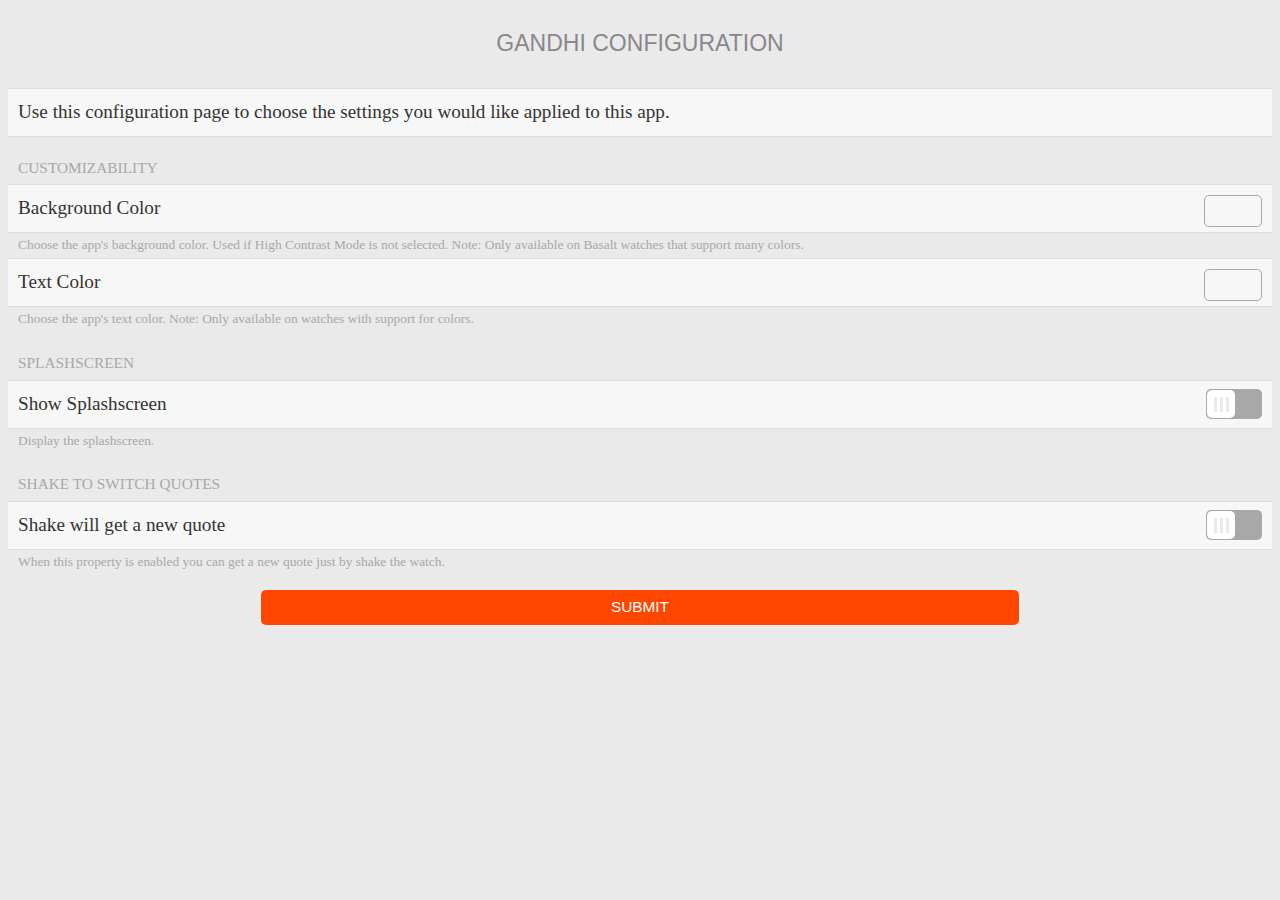
<file: Pebble/Gandhi/index.html>
<!DOCTYPE html>
<html>
  <head>
  <title>Gandhi Configuration</title>
  <link rel='stylesheet' type='text/css' href='css/gandhi.min.css'>
  <script src='js/gandhi.min.js'></script>
  <style>
  .title {
    padding: 15px 10px;
    text-transform: uppercase;
    font-family: 'PT Sans', sans-serif;
    font-size: 1.2em;
    font-weight: 500;
    color: #888888;
    text-align: center;
  }
  </style>
  </head>

  <body>
    <h1 class='title'>Gandhi Configuration</h1>

    <div class='item-container'>
      <div class='item-container-content'>
        <div class='item'>
          Use this configuration page to choose the settings you would like applied to this app.
        </div>
      </div>
    </div>

    <div class='item-container'>
      <div class='item-container-header'>Customizability</div>
      <div class='item-container-content'>
        <label class='item'>
          Background Color
          <input id='background_color_picker' type='text' class='item-color item-color-sunny' value='#ffffff'>
        </label>
      </div>
      <div class='item-container-footer'>
        Choose the app's background color. Used if High Contrast Mode is not selected. Note: Only available on Basalt watches that support many colors.
      </div>
      
      <div class='item-container-content'>
        <label class='item'>
          Text Color
          <input id='text_color_picker' type='text' class='item-color item-color-sunny' value='#000000'>
        </label>
      </div>
      <div class='item-container-footer'>
        Choose the app's text color. Note: Only available on watches with support for colors.
      </div>
    </div>
    <!--
    <div class='item-container'>
      <div class='item-container-header'>Accessibility</div>
      <div class='item-container-content'>
        <label class='item'>
          High Contrast Mode
          <input id='high_contrast_checkbox' type='checkbox' class='item-toggle'>
        </label>
      </div>
      <div class='item-container-footer'>
        This switches the app colors to a higher contrast set that promotes readability in low light.
      </div>
    </div>
    -->

    <div class='item-container'>
      <div class='item-container-header'>Splashscreen</div>
      <div class='item-container-content'>
        <label class='item'>
          Show Splashscreen
          <input id='splashscreen_checkbox' type='checkbox' class='item-toggle'>
        </label>
      </div>
      <div class='item-container-footer'>
        Display the splashscreen.
      </div>
    </div>
    
    <div class='item-container'>
      <div class='item-container-header'>Shake to switch quotes</div>
      <div class='item-container-content'>
        <label class='item'>
          Shake will get a new quote
          <input id='shake_checkbox' type='checkbox' class='item-toggle'>
        </label>
      </div>
      <div class='item-container-footer'>
        When this property is enabled you can get a new quote just by shake the watch.
      </div>
    </div>
    
    <div class='item-container'>
      <div class='button-container'>
        <input id='submit_button' type='button' class='item-button' value='SUBMIT'>
      </div>
    </div>
  </body>
  <script>
  function getConfigData() {
    var backgroundColorPicker = document.getElementById('background_color_picker');
    var textColorPicker = document.getElementById('text_color_picker');
    //var highContrastCheckbox = document.getElementById('high_contrast_checkbox');
    var splashscreenCheckbox = document.getElementById('splashscreen_checkbox');
    var shakeCheckbox = document.getElementById('shake_checkbox');
    var options = {
      'background_color': backgroundColorPicker.value,
      'text_color': textColorPicker.value,
      //'high_contrast': highContrastCheckbox.checked,
      'splashscreen': splashscreenCheckbox.checked,
      'shake': shakeCheckbox.checked
    };

    // Save for next launch
    localStorage['background_color'] = options['background_color'];
    localStorage['text_color'] = options['text_color'];
    //localStorage['high_contrast'] = options['high_contrast'];
    localStorage['splashscreen'] = options['splashscreen'];
    localStorage['shake'] = options['shake'];
    
    console.log('Got options: ' + JSON.stringify(options));
    return options;
  }

  function getQueryParam(variable, defaultValue) {
    var query = location.search.substring(1);
    var vars = query.split('&');
    for (var i = 0; i < vars.length; i++) {
      var pair = vars[i].split('=');
      if (pair[0] === variable) {
        return decodeURIComponent(pair[1]);
      }
    }
    return defaultValue || false;
  }
 
  var submitButton = document.getElementById('submit_button');
  submitButton.addEventListener('click', function() {
    console.log('Submit');

    // Set the return URL depending on the runtime environment
    var return_to = getQueryParam('return_to', 'pebblejs://close#');
    document.location = return_to + encodeURIComponent(JSON.stringify(getConfigData()));
  });

  (function() {
    var backgroundColorPicker = document.getElementById('background_color_picker');
    var textColorPicker = document.getElementById('text_color_picker');
    //var highContrastCheckbox = document.getElementById('high_contrast_checkbox');
    var splashscreenCheckbox = document.getElementById('splashscreen_checkbox');
    var shakeCheckbox = document.getElementById('shake_checkbox');
    
    // Load any previously saved configuration, if available
    //if(localStorage['high_contrast']) {
    //  highContrastCheckbox.checked = JSON.parse(localStorage['high_contrast']);
      backgroundColorPicker.value = localStorage['background_color'];
      textColorPicker.value = localStorage['text_color'];
    //}
    
    if(localStorage['splashscreen']) {
      splashscreenCheckbox.checked = JSON.parse(localStorage['splashscreen']);
    }

    if(localStorage['shake']) {
      shakeCheckbox.checked = JSON.parse(localStorage['shake']);
    }
    
  })();
  </script>
</html>
</file>
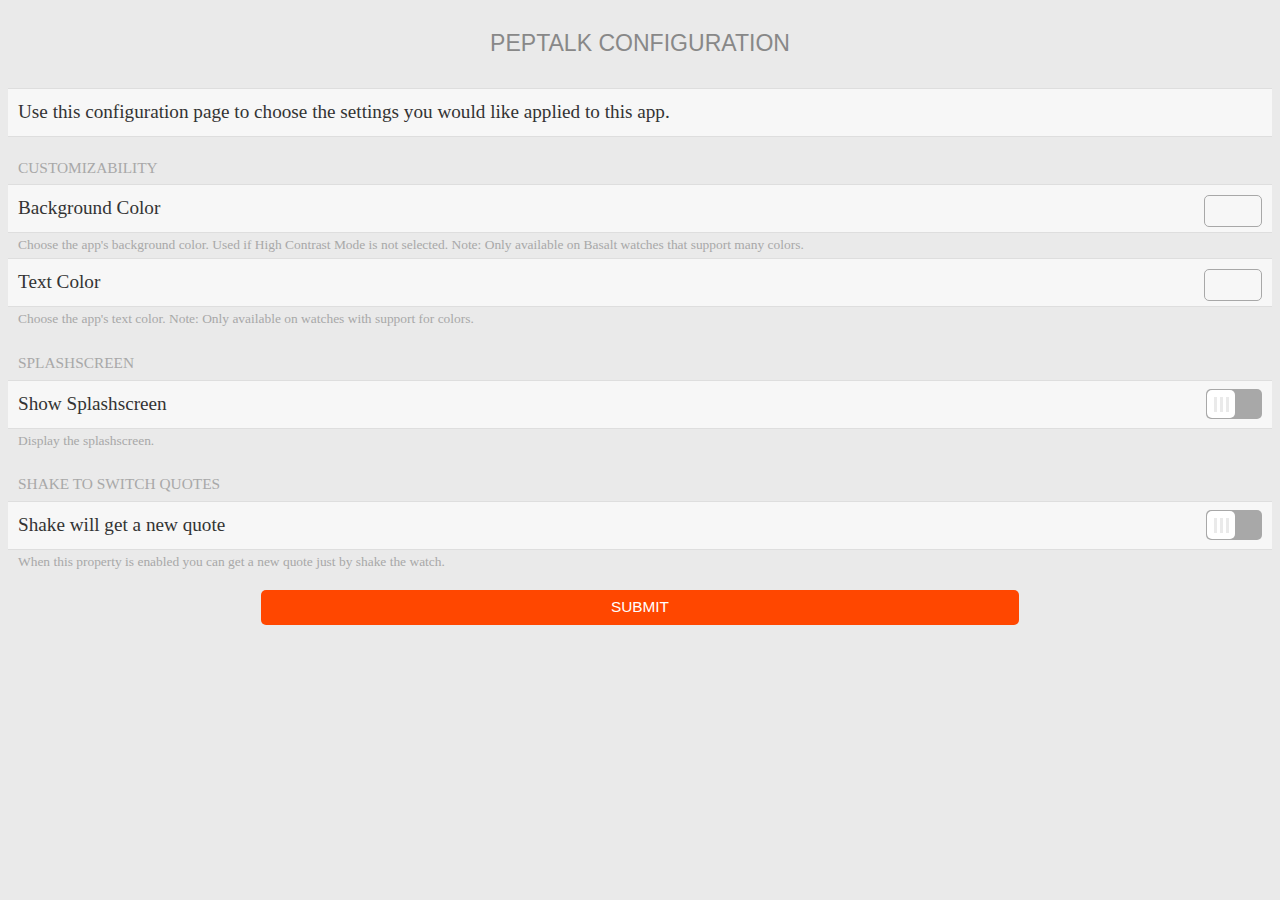
<file: Pebble/Peptalk/index.html>
<!DOCTYPE html>
<html>
  <head>
  <title>Peptalk Configuration</title>
  <link rel='stylesheet' type='text/css' href='css/peptalk.min.css'>
  <script src='js/peptalk.min.js'></script>
  <style>
  .title {
    padding: 15px 10px;
    text-transform: uppercase;
    font-family: 'PT Sans', sans-serif;
    font-size: 1.2em;
    font-weight: 500;
    color: #888888;
    text-align: center;
  }
  </style>
  </head>

  <body>
    <h1 class='title'>Peptalk Configuration</h1>

    <div class='item-container'>
      <div class='item-container-content'>
        <div class='item'>
          Use this configuration page to choose the settings you would like applied to this app.
        </div>
      </div>
    </div>

    <div class='item-container'>
      <div class='item-container-header'>Customizability</div>
      <div class='item-container-content'>
        <label class='item'>
          Background Color
          <input id='background_color_picker' type='text' class='item-color item-color-sunny' value='#ffffff'>
        </label>
      </div>
      <div class='item-container-footer'>
        Choose the app's background color. Used if High Contrast Mode is not selected. Note: Only available on Basalt watches that support many colors.
      </div>
      
      <div class='item-container-content'>
        <label class='item'>
          Text Color
          <input id='text_color_picker' type='text' class='item-color item-color-sunny' value='#000000'>
        </label>
      </div>
      <div class='item-container-footer'>
        Choose the app's text color. Note: Only available on watches with support for colors.
      </div>
    </div>
    <!--
    <div class='item-container'>
      <div class='item-container-header'>Accessibility</div>
      <div class='item-container-content'>
        <label class='item'>
          High Contrast Mode
          <input id='high_contrast_checkbox' type='checkbox' class='item-toggle'>
        </label>
      </div>
      <div class='item-container-footer'>
        This switches the app colors to a higher contrast set that promotes readability in low light.
      </div>
    </div>
    -->

    <div class='item-container'>
      <div class='item-container-header'>Splashscreen</div>
      <div class='item-container-content'>
        <label class='item'>
          Show Splashscreen
          <input id='splashscreen_checkbox' type='checkbox' class='item-toggle'>
        </label>
      </div>
      <div class='item-container-footer'>
        Display the splashscreen.
      </div>
    </div>
    
    <div class='item-container'>
      <div class='item-container-header'>Shake to switch quotes</div>
      <div class='item-container-content'>
        <label class='item'>
          Shake will get a new quote
          <input id='shake_checkbox' type='checkbox' class='item-toggle'>
        </label>
      </div>
      <div class='item-container-footer'>
        When this property is enabled you can get a new quote just by shake the watch.
      </div>
    </div>
    
    <div class='item-container'>
      <div class='button-container'>
        <input id='submit_button' type='button' class='item-button' value='SUBMIT'>
      </div>
    </div>
  </body>
  <script>
  function getConfigData() {
    var backgroundColorPicker = document.getElementById('background_color_picker');
    var textColorPicker = document.getElementById('text_color_picker');
    //var highContrastCheckbox = document.getElementById('high_contrast_checkbox');
    var splashscreenCheckbox = document.getElementById('splashscreen_checkbox');
    var shakeCheckbox = document.getElementById('shake_checkbox');
    var options = {
      'background_color': backgroundColorPicker.value,
      'text_color': textColorPicker.value,
      //'high_contrast': highContrastCheckbox.checked,
      'splashscreen': splashscreenCheckbox.checked,
      'shake': shakeCheckbox.checked
    };

    // Save for next launch
    localStorage['background_color'] = options['background_color'];
    localStorage['text_color'] = options['text_color'];
    //localStorage['high_contrast'] = options['high_contrast'];
    localStorage['splashscreen'] = options['splashscreen'];
    localStorage['shake'] = options['shake'];
    
    console.log('Got options: ' + JSON.stringify(options));
    return options;
  }

  function getQueryParam(variable, defaultValue) {
    var query = location.search.substring(1);
    var vars = query.split('&');
    for (var i = 0; i < vars.length; i++) {
      var pair = vars[i].split('=');
      if (pair[0] === variable) {
        return decodeURIComponent(pair[1]);
      }
    }
    return defaultValue || false;
  }
 
  var submitButton = document.getElementById('submit_button');
  submitButton.addEventListener('click', function() {
    console.log('Submit');

    // Set the return URL depending on the runtime environment
    var return_to = getQueryParam('return_to', 'pebblejs://close#');
    document.location = return_to + encodeURIComponent(JSON.stringify(getConfigData()));
  });

  (function() {
    var backgroundColorPicker = document.getElementById('background_color_picker');
    var textColorPicker = document.getElementById('text_color_picker');
    //var highContrastCheckbox = document.getElementById('high_contrast_checkbox');
    var splashscreenCheckbox = document.getElementById('splashscreen_checkbox');
    var shakeCheckbox = document.getElementById('shake_checkbox');
    
    // Load any previously saved configuration, if available
    //if(localStorage['high_contrast']) {
    //  highContrastCheckbox.checked = JSON.parse(localStorage['high_contrast']);
      backgroundColorPicker.value = localStorage['background_color'];
      textColorPicker.value = localStorage['text_color'];
    //}
    
    if(localStorage['splashscreen']) {
      splashscreenCheckbox.checked = JSON.parse(localStorage['splashscreen']);
    }

    if(localStorage['shake']) {
      shakeCheckbox.checked = JSON.parse(localStorage['shake']);
    }
    
  })();
  </script>
</html>
</file>
<file: Pebble/Gandhi/css/gandhi.min.css>
<!DOCTYPE html>
<html lang="en" class=" is-copy-enabled is-u2f-enabled">
  <head prefix="og: http://ogp.me/ns# fb: http://ogp.me/ns/fb# object: http://ogp.me/ns/object# article: http://ogp.me/ns/article# profile: http://ogp.me/ns/profile#">
    <meta charset='utf-8'>
    <meta http-equiv="X-UA-Compatible" content="IE=edge">
    <meta http-equiv="Content-Language" content="en">
    <meta name="viewport" content="width=1020">
    
    
    <title>slate-config-example/slate.min.css at master · pebble-examples/slate-config-example · GitHub</title>
    <link rel="search" type="application/opensearchdescription+xml" href="/opensearch.xml" title="GitHub">
    <link rel="fluid-icon" href="https://github.com/fluidicon.png" title="GitHub">
    <link rel="apple-touch-icon" sizes="57x57" href="/apple-touch-icon-114.png">
    <link rel="apple-touch-icon" sizes="114x114" href="/apple-touch-icon-114.png">
    <link rel="apple-touch-icon" sizes="72x72" href="/apple-touch-icon-144.png">
    <link rel="apple-touch-icon" sizes="144x144" href="/apple-touch-icon-144.png">
    <meta property="fb:app_id" content="1401488693436528">

      <meta content="@github" name="twitter:site" /><meta content="summary" name="twitter:card" /><meta content="pebble-examples/slate-config-example" name="twitter:title" /><meta content="slate-config-example - Example app demonstrating the use of the Slate CSS library." name="twitter:description" /><meta content="https://avatars2.githubusercontent.com/u/8129119?v=3&amp;s=400" name="twitter:image:src" />
      <meta content="GitHub" property="og:site_name" /><meta content="object" property="og:type" /><meta content="https://avatars2.githubusercontent.com/u/8129119?v=3&amp;s=400" property="og:image" /><meta content="pebble-examples/slate-config-example" property="og:title" /><meta content="https://github.com/pebble-examples/slate-config-example" property="og:url" /><meta content="slate-config-example - Example app demonstrating the use of the Slate CSS library." property="og:description" />
      <meta name="browser-stats-url" content="https://api.github.com/_private/browser/stats">
    <meta name="browser-errors-url" content="https://api.github.com/_private/browser/errors">
    <link rel="assets" href="https://assets-cdn.github.com/">
    
    <meta name="pjax-timeout" content="1000">
    

    <meta name="msapplication-TileImage" content="/windows-tile.png">
    <meta name="msapplication-TileColor" content="#ffffff">
    <meta name="selected-link" value="repo_source" data-pjax-transient>

    <meta name="google-site-verification" content="KT5gs8h0wvaagLKAVWq8bbeNwnZZK1r1XQysX3xurLU">
    <meta name="google-analytics" content="UA-3769691-2">

<meta content="collector.githubapp.com" name="octolytics-host" /><meta content="github" name="octolytics-app-id" /><meta content="55E43E1C:448A:2F1FA394:56819BE0" name="octolytics-dimension-request_id" />
<meta content="/&lt;user-name&gt;/&lt;repo-name&gt;/blob/show" data-pjax-transient="true" name="analytics-location" />
<meta content="Rails, view, blob#show" data-pjax-transient="true" name="analytics-event" />


  <meta class="js-ga-set" name="dimension1" content="Logged Out">



        <meta name="hostname" content="github.com">
    <meta name="user-login" content="">

        <meta name="expected-hostname" content="github.com">

      <link rel="mask-icon" href="https://assets-cdn.github.com/pinned-octocat.svg" color="#4078c0">
      <link rel="icon" type="image/x-icon" href="https://assets-cdn.github.com/favicon.ico">

    <meta content="5acf07bf6fee7a9610b7819eac6b1f8ace663068" name="form-nonce" />

    <link crossorigin="anonymous" href="https://assets-cdn.github.com/assets/github-16bf5399d85a6f926eb6af8f983ed5cf907e97b4da4a650dc11920d425826218.css" integrity="sha256-Fr9Tmdhab5Jutq+PmD7Vz5B+l7TaSmUNwRkg1CWCYhg=" media="all" rel="stylesheet" />
    <link crossorigin="anonymous" href="https://assets-cdn.github.com/assets/github2-451ab63ad67fa9af580e5d9a3b2b7de911ce2e4b2437638f26fe8cb3879e67d8.css" integrity="sha256-RRq2OtZ/qa9YDl2aOyt96RHOLkskN2OPJv6Ms4eeZ9g=" media="all" rel="stylesheet" />
    
    


    <meta http-equiv="x-pjax-version" content="be269b1951a3572820c1f935e13a2f75">

      
  <meta name="description" content="slate-config-example - Example app demonstrating the use of the Slate CSS library.">
  <meta name="go-import" content="github.com/pebble-examples/slate-config-example git https://github.com/pebble-examples/slate-config-example.git">

  <meta content="8129119" name="octolytics-dimension-user_id" /><meta content="pebble-examples" name="octolytics-dimension-user_login" /><meta content="38908431" name="octolytics-dimension-repository_id" /><meta content="pebble-examples/slate-config-example" name="octolytics-dimension-repository_nwo" /><meta content="true" name="octolytics-dimension-repository_public" /><meta content="false" name="octolytics-dimension-repository_is_fork" /><meta content="38908431" name="octolytics-dimension-repository_network_root_id" /><meta content="pebble-examples/slate-config-example" name="octolytics-dimension-repository_network_root_nwo" />
  <link href="https://github.com/pebble-examples/slate-config-example/commits/master.atom" rel="alternate" title="Recent Commits to slate-config-example:master" type="application/atom+xml">

  </head>


  <body class="logged_out   env-production windows vis-public page-blob">
    <a href="#start-of-content" tabindex="1" class="accessibility-aid js-skip-to-content">Skip to content</a>

    
    
    



      
      <div class="header header-logged-out" role="banner">
  <div class="container clearfix">

    <a class="header-logo-wordmark" href="https://github.com/" data-ga-click="(Logged out) Header, go to homepage, icon:logo-wordmark">
      <span class="mega-octicon octicon-logo-github"></span>
    </a>

    <div class="header-actions" role="navigation">
        <a class="btn btn-primary" href="/join" data-ga-click="(Logged out) Header, clicked Sign up, text:sign-up">Sign up</a>
      <a class="btn" href="/login?return_to=%2Fpebble-examples%2Fslate-config-example%2Fblob%2Fmaster%2Fconfig%2Fcss%2Fslate.min.css" data-ga-click="(Logged out) Header, clicked Sign in, text:sign-in">Sign in</a>
    </div>

    <div class="site-search repo-scope js-site-search" role="search">
      <!-- </textarea> --><!-- '"` --><form accept-charset="UTF-8" action="/pebble-examples/slate-config-example/search" class="js-site-search-form" data-global-search-url="/search" data-repo-search-url="/pebble-examples/slate-config-example/search" method="get"><div style="margin:0;padding:0;display:inline"><input name="utf8" type="hidden" value="&#x2713;" /></div>
  <label class="js-chromeless-input-container form-control">
    <div class="scope-badge">This repository</div>
    <input type="text"
      class="js-site-search-focus js-site-search-field is-clearable chromeless-input"
      data-hotkey="s"
      name="q"
      placeholder="Search"
      aria-label="Search this repository"
      data-global-scope-placeholder="Search GitHub"
      data-repo-scope-placeholder="Search"
      tabindex="1"
      autocapitalize="off">
  </label>
</form>
    </div>

      <ul class="header-nav left" role="navigation">
          <li class="header-nav-item">
            <a class="header-nav-link" href="/explore" data-ga-click="(Logged out) Header, go to explore, text:explore">Explore</a>
          </li>
          <li class="header-nav-item">
            <a class="header-nav-link" href="/features" data-ga-click="(Logged out) Header, go to features, text:features">Features</a>
          </li>
          <li class="header-nav-item">
            <a class="header-nav-link" href="https://enterprise.github.com/" data-ga-click="(Logged out) Header, go to enterprise, text:enterprise">Enterprise</a>
          </li>
          <li class="header-nav-item">
            <a class="header-nav-link" href="/pricing" data-ga-click="(Logged out) Header, go to pricing, text:pricing">Pricing</a>
          </li>
      </ul>

  </div>
</div>



    <div id="start-of-content" class="accessibility-aid"></div>

      <div id="js-flash-container">
</div>


    <div role="main" class="main-content">
        <div itemscope itemtype="http://schema.org/WebPage">
    <div id="js-repo-pjax-container" class="context-loader-container js-repo-nav-next" data-pjax-container>
      
<div class="pagehead repohead instapaper_ignore readability-menu experiment-repo-nav">
  <div class="container repohead-details-container">

    

<ul class="pagehead-actions">

  <li>
      <a href="/login?return_to=%2Fpebble-examples%2Fslate-config-example"
    class="btn btn-sm btn-with-count tooltipped tooltipped-n"
    aria-label="You must be signed in to watch a repository" rel="nofollow">
    <span class="octicon octicon-eye"></span>
    Watch
  </a>
  <a class="social-count" href="/pebble-examples/slate-config-example/watchers">
    5
  </a>

  </li>

  <li>
      <a href="/login?return_to=%2Fpebble-examples%2Fslate-config-example"
    class="btn btn-sm btn-with-count tooltipped tooltipped-n"
    aria-label="You must be signed in to star a repository" rel="nofollow">
    <span class="octicon octicon-star "></span>
    Star
  </a>

    <a class="social-count js-social-count" href="/pebble-examples/slate-config-example/stargazers">
      5
    </a>

  </li>

  <li>
      <a href="/login?return_to=%2Fpebble-examples%2Fslate-config-example"
        class="btn btn-sm btn-with-count tooltipped tooltipped-n"
        aria-label="You must be signed in to fork a repository" rel="nofollow">
        <span class="octicon octicon-repo-forked "></span>
        Fork
      </a>

    <a href="/pebble-examples/slate-config-example/network" class="social-count">
      14
    </a>
  </li>
</ul>

    <h1 itemscope itemtype="http://data-vocabulary.org/Breadcrumb" class="entry-title public ">
  <span class="octicon octicon-repo "></span>
  <span class="author"><a href="/pebble-examples" class="url fn" itemprop="url" rel="author"><span itemprop="title">pebble-examples</span></a></span><!--
--><span class="path-divider">/</span><!--
--><strong><a href="/pebble-examples/slate-config-example" data-pjax="#js-repo-pjax-container">slate-config-example</a></strong>

  <span class="page-context-loader">
    <img alt="" height="16" src="https://assets-cdn.github.com/images/spinners/octocat-spinner-32.gif" width="16" />
  </span>

</h1>

  </div>
  <div class="container">
    
<nav class="reponav js-repo-nav js-sidenav-container-pjax js-octicon-loaders"
     role="navigation"
     data-pjax="#js-repo-pjax-container">

  <a href="/pebble-examples/slate-config-example" aria-label="Code" aria-selected="true" class="js-selected-navigation-item selected reponav-item" data-hotkey="g c" data-selected-links="repo_source repo_downloads repo_commits repo_releases repo_tags repo_branches /pebble-examples/slate-config-example">
    <span class="octicon octicon-code "></span>
    Code
</a>
    <a href="/pebble-examples/slate-config-example/issues" class="js-selected-navigation-item reponav-item" data-hotkey="g i" data-selected-links="repo_issues repo_labels repo_milestones /pebble-examples/slate-config-example/issues">
      <span class="octicon octicon-issue-opened "></span>
      Issues
      <span class="counter">0</span>
</a>
  <a href="/pebble-examples/slate-config-example/pulls" class="js-selected-navigation-item reponav-item" data-hotkey="g p" data-selected-links="repo_pulls /pebble-examples/slate-config-example/pulls">
    <span class="octicon octicon-git-pull-request "></span>
    Pull requests
    <span class="counter">1</span>
</a>

  <a href="/pebble-examples/slate-config-example/pulse" class="js-selected-navigation-item reponav-item" data-selected-links="pulse /pebble-examples/slate-config-example/pulse">
    <span class="octicon octicon-pulse "></span>
    Pulse
</a>
  <a href="/pebble-examples/slate-config-example/graphs" class="js-selected-navigation-item reponav-item" data-selected-links="repo_graphs repo_contributors /pebble-examples/slate-config-example/graphs">
    <span class="octicon octicon-graph "></span>
    Graphs
</a>

</nav>

  </div>
</div>

<div class="container new-discussion-timeline experiment-repo-nav">
  <div class="repository-content">

    

<a href="/pebble-examples/slate-config-example/blob/af1fa3bdc483c85e431d7d39e908b30462185559/config/css/slate.min.css" class="hidden js-permalink-shortcut" data-hotkey="y">Permalink</a>

<!-- blob contrib key: blob_contributors:v21:bf508dd364690bb80bb3b18f1d175bf6 -->

<div class="file-navigation js-zeroclipboard-container">
  
<div class="select-menu js-menu-container js-select-menu left">
  <button class="btn btn-sm select-menu-button js-menu-target css-truncate" data-hotkey="w"
    title="master"
    type="button" aria-label="Switch branches or tags" tabindex="0" aria-haspopup="true">
    <i>Branch:</i>
    <span class="js-select-button css-truncate-target">master</span>
  </button>

  <div class="select-menu-modal-holder js-menu-content js-navigation-container" data-pjax aria-hidden="true">

    <div class="select-menu-modal">
      <div class="select-menu-header">
        <span aria-label="Close" class="octicon octicon-x js-menu-close" role="button"></span>
        <span class="select-menu-title">Switch branches/tags</span>
      </div>

      <div class="select-menu-filters">
        <div class="select-menu-text-filter">
          <input type="text" aria-label="Filter branches/tags" id="context-commitish-filter-field" class="js-filterable-field js-navigation-enable" placeholder="Filter branches/tags">
        </div>
        <div class="select-menu-tabs">
          <ul>
            <li class="select-menu-tab">
              <a href="#" data-tab-filter="branches" data-filter-placeholder="Filter branches/tags" class="js-select-menu-tab" role="tab">Branches</a>
            </li>
            <li class="select-menu-tab">
              <a href="#" data-tab-filter="tags" data-filter-placeholder="Find a tag…" class="js-select-menu-tab" role="tab">Tags</a>
            </li>
          </ul>
        </div>
      </div>

      <div class="select-menu-list select-menu-tab-bucket js-select-menu-tab-bucket" data-tab-filter="branches" role="menu">

        <div data-filterable-for="context-commitish-filter-field" data-filterable-type="substring">


            <a class="select-menu-item js-navigation-item js-navigation-open selected"
               href="/pebble-examples/slate-config-example/blob/master/config/css/slate.min.css"
               data-name="master"
               data-skip-pjax="true"
               rel="nofollow">
              <span class="select-menu-item-icon octicon octicon-check"></span>
              <span class="select-menu-item-text css-truncate-target" title="master">
                master
              </span>
            </a>
        </div>

          <div class="select-menu-no-results">Nothing to show</div>
      </div>

      <div class="select-menu-list select-menu-tab-bucket js-select-menu-tab-bucket" data-tab-filter="tags">
        <div data-filterable-for="context-commitish-filter-field" data-filterable-type="substring">


        </div>

        <div class="select-menu-no-results">Nothing to show</div>
      </div>

    </div>
  </div>
</div>

  <div class="btn-group right">
    <a href="/pebble-examples/slate-config-example/find/master"
          class="js-show-file-finder btn btn-sm"
          data-pjax
          data-hotkey="t">
      Find file
    </a>
    <button aria-label="Copy file path to clipboard" class="js-zeroclipboard btn btn-sm zeroclipboard-button tooltipped tooltipped-s" data-copied-hint="Copied!" type="button">Copy path</button>
  </div>
  <div class="breadcrumb js-zeroclipboard-target">
    <span class="repo-root js-repo-root"><span itemscope="" itemtype="http://data-vocabulary.org/Breadcrumb"><a href="/pebble-examples/slate-config-example" class="" data-branch="master" data-pjax="true" itemscope="url"><span itemprop="title">slate-config-example</span></a></span></span><span class="separator">/</span><span itemscope="" itemtype="http://data-vocabulary.org/Breadcrumb"><a href="/pebble-examples/slate-config-example/tree/master/config" class="" data-branch="master" data-pjax="true" itemscope="url"><span itemprop="title">config</span></a></span><span class="separator">/</span><span itemscope="" itemtype="http://data-vocabulary.org/Breadcrumb"><a href="/pebble-examples/slate-config-example/tree/master/config/css" class="" data-branch="master" data-pjax="true" itemscope="url"><span itemprop="title">css</span></a></span><span class="separator">/</span><strong class="final-path">slate.min.css</strong>
  </div>
</div>


  <div class="commit-tease">
      <span class="right">
        <a class="commit-tease-sha" href="/pebble-examples/slate-config-example/commit/c334ec9e10bb6f44cb82431f4eb53bdd7e8c0daf" data-pjax>
          c334ec9
        </a>
        <time datetime="2015-07-11T01:01:24Z" is="relative-time">Jul 10, 2015</time>
      </span>
      <div>
        <img alt="@C-D-Lewis" class="avatar" height="20" src="https://avatars3.githubusercontent.com/u/5732010?v=3&amp;s=40" width="20" />
        <a href="/C-D-Lewis" class="user-mention" rel="contributor">C-D-Lewis</a>
          <a href="/pebble-examples/slate-config-example/commit/c334ec9e10bb6f44cb82431f4eb53bdd7e8c0daf" class="message" data-pjax="true" title="Initial project files">Initial project files</a>
      </div>

    <div class="commit-tease-contributors">
      <a class="muted-link contributors-toggle" href="#blob_contributors_box" rel="facebox">
        <strong>1</strong>
         contributor
      </a>
      
    </div>

    <div id="blob_contributors_box" style="display:none">
      <h2 class="facebox-header" data-facebox-id="facebox-header">Users who have contributed to this file</h2>
      <ul class="facebox-user-list" data-facebox-id="facebox-description">
          <li class="facebox-user-list-item">
            <img alt="@C-D-Lewis" height="24" src="https://avatars1.githubusercontent.com/u/5732010?v=3&amp;s=48" width="24" />
            <a href="/C-D-Lewis">C-D-Lewis</a>
          </li>
      </ul>
    </div>
  </div>

<div class="file">
  <div class="file-header">
  <div class="file-actions">

    <div class="btn-group">
      <a href="/pebble-examples/slate-config-example/raw/master/config/css/slate.min.css" class="btn btn-sm " id="raw-url">Raw</a>
        <a href="/pebble-examples/slate-config-example/blame/master/config/css/slate.min.css" class="btn btn-sm js-update-url-with-hash">Blame</a>
      <a href="/pebble-examples/slate-config-example/commits/master/config/css/slate.min.css" class="btn btn-sm " rel="nofollow">History</a>
    </div>

        <a class="octicon-btn tooltipped tooltipped-nw"
           href="https://windows.github.com"
           aria-label="Open this file in GitHub Desktop"
           data-ga-click="Repository, open with desktop, type:windows">
            <span class="octicon octicon-device-desktop "></span>
        </a>

        <button type="button" class="octicon-btn disabled tooltipped tooltipped-nw"
          aria-label="You must be signed in to make or propose changes">
          <span class="octicon octicon-pencil "></span>
        </button>
        <button type="button" class="octicon-btn octicon-btn-danger disabled tooltipped tooltipped-nw"
          aria-label="You must be signed in to make or propose changes">
          <span class="octicon octicon-trashcan "></span>
        </button>
  </div>

  <div class="file-info">
      <span class="file-mode" title="File mode">executable file</span>
      <span class="file-info-divider"></span>
      1 lines (1 sloc)
      <span class="file-info-divider"></span>
    7.95 KB
  </div>
</div>

  

  <div class="blob-wrapper data type-css">
      <table class="highlight tab-size js-file-line-container" data-tab-size="8">
      <tr>
        <td id="L1" class="blob-num js-line-number" data-line-number="1"></td>
        <td id="LC1" class="blob-code blob-code-inner js-file-line">@import url(../fonts/pfdindisplaypro-regular.woff);@import url(../fonts/ptsans-regular.woff);*{margin:0;padding:0}*:focus{outline-width:0}a{color:#ff4700;text-decoration:none}body{background-color:#eaeaea;margin-bottom:15px;font-size:1.2em;line-height:1.4em;-webkit-user-select:none !important;-moz-user-select:none !important;-ms-user-select:none !important;user-select:none !important}body,select,input[type=text],input[type=time],input[type=date]{font-family:&#39;PF DinDisplay Pro&#39;,sans-serif;font-weight:300}select,input[type=time],input[type=date]{-webkit-appearance:none;-moz-appearance:none;-ms-appearance:none;appearance:none;border:0;position:absolute;top:13px;color:#a8a8a8;font-size:1em;line-height:1em;background-color:#f7f7f7}input[type=date]{direction:rtl}select{right:30px;top:14px}input[type=time]{right:10px !important}input[type=date]{right:10px !important}.select-triangle{position:absolute;right:10px;top:20px;width:0;height:0;border-left:7px solid transparent;border-right:7px solid transparent;border-top:7px solid #ff4700}.item-container{color:#333;margin-top:15px}.item-container-header{padding:3px 10px;text-transform:uppercase;font-family:&#39;PT Sans&#39;,sans-serif;font-size:.8em;font-weight:500;color:#a8a8a8}.item-container-content{background-color:#f7f7f7;border-top:1px solid #dedede;border-bottom:1px solid #dedede}.item-container-footer{padding:3px 10px;font-size:.7em;line-height:1.4em;color:#a8a8a8}.item{position:relative;padding:10px;display:block;overflow:hidden}.item:not(:first-child){border-top:1px solid #dedede}.item-subtitle-wrapper{font-size:1em}.item-subtitle-wrapper .item-styled-toggle-wrapper{top:16px}.item-subtitle-wrapper .item-styled-checkbox{top:18px}.item-subtitle-wrapper .item-styled-radio{top:16px}.item-subtitle-wrapper .item-draggable-handle{top:18px}.item-subtitle{font-size:.7em;line-height:.7em;padding:.3em 0}.item-styled-toggle-wrapper{position:absolute;right:10px;top:8px;width:56px;height:30px;border-radius:5px;transition-timing-function:ease-in-out;transition-duration:.3s;transition-property:background-color}.item-styled-toggle{position:relative;background-color:#fff;width:28px;height:28px;border-radius:5px;top:1px;transition-timing-function:ease-in-out;transition-duration:.3s;transition-property:left}.item-toggle{display:none}.item-toggle+.item-styled-toggle-wrapper{background-color:#a8a8a8}.item-toggle:checked+.item-styled-toggle-wrapper{background-color:#ff4700}.item-toggle+.item-styled-toggle-wrapper .item-styled-toggle{left:1px}.item-toggle:checked+.item-styled-toggle-wrapper .item-styled-toggle{left:27px}.item-styled-toggle-bar{width:3px;height:15px;margin-left:3px;background-color:#eaeaea;float:left;position:relative;left:4px;top:7px}.item-styled-checkbox{position:absolute;right:10px;top:10px;width:21px;height:21px;border-radius:5px;border-width:2px;border-style:solid}.item-checkbox{display:none}.item-checkbox+.item-styled-checkbox{border-color:#dedede}.item-checkbox:checked+.item-styled-checkbox{border-color:#ff4700;background-color:#ff4700}.item-checkbox:checked+.item-styled-checkbox:before{content:&quot;&quot;;display:block;position:relative;left:7px;width:6px;height:14px;border-color:#f7f7f7;border-width:0 2px 2px 0;border-style:solid;-webkit-transform:rotate(45deg);-moz-transform:rotate(45deg);-ms-transform:rotate(45deg);-o-transform:rotate(45deg);transform:rotate(45deg)}.item-styled-radio{position:absolute;right:10px;top:10px;width:21px;height:21px;border-radius:12px;border-width:2px;border-style:solid}.item-radio{display:none}.item-radio+.item-styled-radio{border-color:#dedede}.item-radio:checked+.item-styled-radio{border-color:#ff4700;background-color:#ff4700}.item-radio:checked+.item-styled-radio:before{content:&quot;&quot;;display:block;position:relative;top:1px;left:6px;width:6px;height:14px;border-color:#f7f7f7;border-width:0 2px 2px 0;border-style:solid;-webkit-transform:rotate(45deg);-moz-transform:rotate(45deg);-ms-transform:rotate(45deg);-o-transform:rotate(45deg);transform:rotate(45deg)}.item-color{display:none}.item-styled-color{background:#f7f7f7}.item-styled-color .value{position:absolute;right:10px;top:10px;width:56px;height:30px;border-radius:5px;border-color:#a8a8a8;border-width:1px;border-style:solid}.item-styled-color .color-box-wrap{display:none;box-sizing:border-box;position:relative;height:0;width:100%;padding:0 0 100% 0;margin:.6em 0 0}.item-styled-color .color-box-wrap.show{display:block}.item-styled-color .color-box-wrap .color-box-container{position:absolute;height:99.97%;width:100%;left:0;top:0}.item-styled-color .color-box-wrap .color-box-container .color-box{float:left;cursor:pointer}.item-styled-color .color-box-wrap .color-box-container .color-box.rounded-tl{border-top-left-radius:5px}.item-styled-color .color-box-wrap .color-box-container .color-box.rounded-tr{border-top-right-radius:5px}.item-styled-color .color-box-wrap .color-box-container .color-box.rounded-bl{border-bottom-left-radius:5px}.item-styled-color .color-box-wrap .color-box-container .color-box.rounded-br{border-bottom-right-radius:5px}.item-date,.item-time{position:absolute;color:#f7f7f7 !important}.item-styled-date,.item-styled-time{position:absolute;top:13px;right:10px;color:#a8a8a8;font-size:1em;line-height:1em;background-color:#f7f7f7}.item-input-wrapper{border-radius:5px;border:2px solid #dedede}.item-input-wrapper-button{box-sizing:border-box;width:77%}.item-input{border:0;background-color:transparent;padding:0 10px 7px 10px;font-size:13px;width:100%;box-sizing:border-box}.button-container{text-align:center}.item-button{width:60%;height:35px;background-color:#ff4700;border-radius:5px;color:white;font-size:.8em;border:0;-webkit-appearance:none;-moz-appearance:none;-ms-appearance:none;appearance:none}.item-input-button{position:absolute;right:10px;top:9px;width:20%}.tab-buttons{display:table;width:100%;box-sizing:border-box;table-layout:fixed}.tab-button{display:table-cell;position:relative;color:#ff4700;border:1px solid #ff4700;border-right-width:0;font-size:14px;padding:5px 0;text-align:center;right:-1px}.tab-button:first-child{border-top-left-radius:5px;border-bottom-left-radius:5px;border-right-width:0}.tab-button:last-child{border-top-right-radius:5px;border-bottom-right-radius:5px;border-right-width:1px}.tab-button.active{background-color:#ff4700;color:#f7f7f7}.item-slider{position:relative;top:8px;-webkit-appearance:none;-moz-appearance:none;-ms-appearance:none;appearance:none;height:30px;width:79%;overflow:hidden;background-color:transparent;margin-top:-10px}.item-slider::-webkit-slider-thumb:before{content:&quot;&quot;;position:absolute;top:11px;left:-1001px;height:2px;width:1000px;background:#ff4700}.item-slider::-webkit-slider-thumb{-webkit-appearance:none;-moz-appearance:none;-ms-appearance:none;appearance:none;position:relative;top:-13px;height:28px;width:28px;background-color:#fff;border-radius:5px;border:2px solid #eaeaea}.item-slider::-webkit-slider-runnable-track{height:2px;background-color:#dedede}.item-slider::-webkit-slider-thumb:after{content:&quot;lll&quot;;position:absolute;left:5px;top:3px;height:12px;width:10px;font-weight:bold;text-align:center;color:#dedede;font-size:16px;letter-spacing:1px}.item-slider-text{position:absolute;top:6px;right:10px;width:16%}.item-slider-text .item-input{text-align:center}.delete-item{width:30px;height:30px;right:5px;top:5px;position:absolute;border-radius:6px}.delete-item:before,.delete-item:after{content:&#39;&#39;;position:absolute;width:24px;height:2px;background-color:#a8a8a8;border-radius:2px;top:16px}.delete-item:before{-webkit-transform:rotate(45deg);-moz-transform:rotate(45deg);-ms-transform:rotate(45deg);-o-transform:rotate(45deg);transform:rotate(45deg);left:3px}.delete-item:after{-webkit-transform:rotate(-45deg);-moz-transform:rotate(-45deg);-ms-transform:rotate(-45deg);-o-transform:rotate(-45deg);transform:rotate(-45deg);right:3px}.add-item{color:#ff4700}.item-draggable-handle{position:absolute;right:5px;top:10px;height:28px;width:28px}.item-draggable-handle-bar{margin-top:5px;height:2px;width:20px;background-color:#a8a8a8;text-align:center}[draggable=true]{background-color:#f7f7f7;border:2px solid #eaeaea;border-radius:2px}</td>
      </tr>
</table>

  </div>

</div>

<a href="#jump-to-line" rel="facebox[.linejump]" data-hotkey="l" style="display:none">Jump to Line</a>
<div id="jump-to-line" style="display:none">
  <!-- </textarea> --><!-- '"` --><form accept-charset="UTF-8" action="" class="js-jump-to-line-form" method="get"><div style="margin:0;padding:0;display:inline"><input name="utf8" type="hidden" value="&#x2713;" /></div>
    <input class="linejump-input js-jump-to-line-field" type="text" placeholder="Jump to line&hellip;" aria-label="Jump to line" autofocus>
    <button type="submit" class="btn">Go</button>
</form></div>

  </div>
  <div class="modal-backdrop"></div>
</div>

    </div>
  </div>

    </div>

        <div class="container">
  <div class="site-footer" role="contentinfo">
    <ul class="site-footer-links right">
        <li><a href="https://status.github.com/" data-ga-click="Footer, go to status, text:status">Status</a></li>
      <li><a href="https://developer.github.com" data-ga-click="Footer, go to api, text:api">API</a></li>
      <li><a href="https://training.github.com" data-ga-click="Footer, go to training, text:training">Training</a></li>
      <li><a href="https://shop.github.com" data-ga-click="Footer, go to shop, text:shop">Shop</a></li>
        <li><a href="https://github.com/blog" data-ga-click="Footer, go to blog, text:blog">Blog</a></li>
        <li><a href="https://github.com/about" data-ga-click="Footer, go to about, text:about">About</a></li>
        <li><a href="https://github.com/pricing" data-ga-click="Footer, go to pricing, text:pricing">Pricing</a></li>

    </ul>

    <a href="https://github.com" aria-label="Homepage">
      <span class="mega-octicon octicon-mark-github " title="GitHub "></span>
</a>
    <ul class="site-footer-links">
      <li>&copy; 2015 <span title="0.05574s from github-fe128-cp1-prd.iad.github.net">GitHub</span>, Inc.</li>
        <li><a href="https://github.com/site/terms" data-ga-click="Footer, go to terms, text:terms">Terms</a></li>
        <li><a href="https://github.com/site/privacy" data-ga-click="Footer, go to privacy, text:privacy">Privacy</a></li>
        <li><a href="https://github.com/security" data-ga-click="Footer, go to security, text:security">Security</a></li>
        <li><a href="https://github.com/contact" data-ga-click="Footer, go to contact, text:contact">Contact</a></li>
        <li><a href="https://help.github.com" data-ga-click="Footer, go to help, text:help">Help</a></li>
    </ul>
  </div>
</div>



    
    
    

    <div id="ajax-error-message" class="flash flash-error">
      <span class="octicon octicon-alert"></span>
      <button type="button" class="flash-close js-flash-close js-ajax-error-dismiss" aria-label="Dismiss error">
        <span class="octicon octicon-x"></span>
      </button>
      Something went wrong with that request. Please try again.
    </div>


      <script crossorigin="anonymous" integrity="sha256-7460qJ7p88i3YTMH/liaj1cFgX987ie+xRzl6WMjSr8=" src="https://assets-cdn.github.com/assets/frameworks-ef8eb4a89ee9f3c8b7613307fe589a8f5705817f7cee27bec51ce5e963234abf.js"></script>
      <script async="async" crossorigin="anonymous" integrity="sha256-S2uOfRHrt7zoUSbTtBMMgAQfKubV1u+JAajAw/fLgNI=" src="https://assets-cdn.github.com/assets/github-4b6b8e7d11ebb7bce85126d3b4130c80041f2ae6d5d6ef8901a8c0c3f7cb80d2.js"></script>
      
      
      
    <div class="js-stale-session-flash stale-session-flash flash flash-warn flash-banner hidden">
      <span class="octicon octicon-alert"></span>
      <span class="signed-in-tab-flash">You signed in with another tab or window. <a href="">Reload</a> to refresh your session.</span>
      <span class="signed-out-tab-flash">You signed out in another tab or window. <a href="">Reload</a> to refresh your session.</span>
    </div>
  </body>
</html>
</file>
<file: Pebble/Peptalk/css/peptalk.min.css>
<!DOCTYPE html>
<html lang="en" class=" is-copy-enabled is-u2f-enabled">
  <head prefix="og: http://ogp.me/ns# fb: http://ogp.me/ns/fb# object: http://ogp.me/ns/object# article: http://ogp.me/ns/article# profile: http://ogp.me/ns/profile#">
    <meta charset='utf-8'>
    <meta http-equiv="X-UA-Compatible" content="IE=edge">
    <meta http-equiv="Content-Language" content="en">
    <meta name="viewport" content="width=1020">
    
    
    <title>slate-config-example/slate.min.css at master · pebble-examples/slate-config-example · GitHub</title>
    <link rel="search" type="application/opensearchdescription+xml" href="/opensearch.xml" title="GitHub">
    <link rel="fluid-icon" href="https://github.com/fluidicon.png" title="GitHub">
    <link rel="apple-touch-icon" sizes="57x57" href="/apple-touch-icon-114.png">
    <link rel="apple-touch-icon" sizes="114x114" href="/apple-touch-icon-114.png">
    <link rel="apple-touch-icon" sizes="72x72" href="/apple-touch-icon-144.png">
    <link rel="apple-touch-icon" sizes="144x144" href="/apple-touch-icon-144.png">
    <meta property="fb:app_id" content="1401488693436528">

      <meta content="@github" name="twitter:site" /><meta content="summary" name="twitter:card" /><meta content="pebble-examples/slate-config-example" name="twitter:title" /><meta content="slate-config-example - Example app demonstrating the use of the Slate CSS library." name="twitter:description" /><meta content="https://avatars2.githubusercontent.com/u/8129119?v=3&amp;s=400" name="twitter:image:src" />
      <meta content="GitHub" property="og:site_name" /><meta content="object" property="og:type" /><meta content="https://avatars2.githubusercontent.com/u/8129119?v=3&amp;s=400" property="og:image" /><meta content="pebble-examples/slate-config-example" property="og:title" /><meta content="https://github.com/pebble-examples/slate-config-example" property="og:url" /><meta content="slate-config-example - Example app demonstrating the use of the Slate CSS library." property="og:description" />
      <meta name="browser-stats-url" content="https://api.github.com/_private/browser/stats">
    <meta name="browser-errors-url" content="https://api.github.com/_private/browser/errors">
    <link rel="assets" href="https://assets-cdn.github.com/">
    
    <meta name="pjax-timeout" content="1000">
    

    <meta name="msapplication-TileImage" content="/windows-tile.png">
    <meta name="msapplication-TileColor" content="#ffffff">
    <meta name="selected-link" value="repo_source" data-pjax-transient>

    <meta name="google-site-verification" content="KT5gs8h0wvaagLKAVWq8bbeNwnZZK1r1XQysX3xurLU">
    <meta name="google-analytics" content="UA-3769691-2">

<meta content="collector.githubapp.com" name="octolytics-host" /><meta content="github" name="octolytics-app-id" /><meta content="55E43E1C:448A:2F1FA394:56819BE0" name="octolytics-dimension-request_id" />
<meta content="/&lt;user-name&gt;/&lt;repo-name&gt;/blob/show" data-pjax-transient="true" name="analytics-location" />
<meta content="Rails, view, blob#show" data-pjax-transient="true" name="analytics-event" />


  <meta class="js-ga-set" name="dimension1" content="Logged Out">



        <meta name="hostname" content="github.com">
    <meta name="user-login" content="">

        <meta name="expected-hostname" content="github.com">

      <link rel="mask-icon" href="https://assets-cdn.github.com/pinned-octocat.svg" color="#4078c0">
      <link rel="icon" type="image/x-icon" href="https://assets-cdn.github.com/favicon.ico">

    <meta content="5acf07bf6fee7a9610b7819eac6b1f8ace663068" name="form-nonce" />

    <link crossorigin="anonymous" href="https://assets-cdn.github.com/assets/github-16bf5399d85a6f926eb6af8f983ed5cf907e97b4da4a650dc11920d425826218.css" integrity="sha256-Fr9Tmdhab5Jutq+PmD7Vz5B+l7TaSmUNwRkg1CWCYhg=" media="all" rel="stylesheet" />
    <link crossorigin="anonymous" href="https://assets-cdn.github.com/assets/github2-451ab63ad67fa9af580e5d9a3b2b7de911ce2e4b2437638f26fe8cb3879e67d8.css" integrity="sha256-RRq2OtZ/qa9YDl2aOyt96RHOLkskN2OPJv6Ms4eeZ9g=" media="all" rel="stylesheet" />
    
    


    <meta http-equiv="x-pjax-version" content="be269b1951a3572820c1f935e13a2f75">

      
  <meta name="description" content="slate-config-example - Example app demonstrating the use of the Slate CSS library.">
  <meta name="go-import" content="github.com/pebble-examples/slate-config-example git https://github.com/pebble-examples/slate-config-example.git">

  <meta content="8129119" name="octolytics-dimension-user_id" /><meta content="pebble-examples" name="octolytics-dimension-user_login" /><meta content="38908431" name="octolytics-dimension-repository_id" /><meta content="pebble-examples/slate-config-example" name="octolytics-dimension-repository_nwo" /><meta content="true" name="octolytics-dimension-repository_public" /><meta content="false" name="octolytics-dimension-repository_is_fork" /><meta content="38908431" name="octolytics-dimension-repository_network_root_id" /><meta content="pebble-examples/slate-config-example" name="octolytics-dimension-repository_network_root_nwo" />
  <link href="https://github.com/pebble-examples/slate-config-example/commits/master.atom" rel="alternate" title="Recent Commits to slate-config-example:master" type="application/atom+xml">

  </head>


  <body class="logged_out   env-production windows vis-public page-blob">
    <a href="#start-of-content" tabindex="1" class="accessibility-aid js-skip-to-content">Skip to content</a>

    
    
    



      
      <div class="header header-logged-out" role="banner">
  <div class="container clearfix">

    <a class="header-logo-wordmark" href="https://github.com/" data-ga-click="(Logged out) Header, go to homepage, icon:logo-wordmark">
      <span class="mega-octicon octicon-logo-github"></span>
    </a>

    <div class="header-actions" role="navigation">
        <a class="btn btn-primary" href="/join" data-ga-click="(Logged out) Header, clicked Sign up, text:sign-up">Sign up</a>
      <a class="btn" href="/login?return_to=%2Fpebble-examples%2Fslate-config-example%2Fblob%2Fmaster%2Fconfig%2Fcss%2Fslate.min.css" data-ga-click="(Logged out) Header, clicked Sign in, text:sign-in">Sign in</a>
    </div>

    <div class="site-search repo-scope js-site-search" role="search">
      <!-- </textarea> --><!-- '"` --><form accept-charset="UTF-8" action="/pebble-examples/slate-config-example/search" class="js-site-search-form" data-global-search-url="/search" data-repo-search-url="/pebble-examples/slate-config-example/search" method="get"><div style="margin:0;padding:0;display:inline"><input name="utf8" type="hidden" value="&#x2713;" /></div>
  <label class="js-chromeless-input-container form-control">
    <div class="scope-badge">This repository</div>
    <input type="text"
      class="js-site-search-focus js-site-search-field is-clearable chromeless-input"
      data-hotkey="s"
      name="q"
      placeholder="Search"
      aria-label="Search this repository"
      data-global-scope-placeholder="Search GitHub"
      data-repo-scope-placeholder="Search"
      tabindex="1"
      autocapitalize="off">
  </label>
</form>
    </div>

      <ul class="header-nav left" role="navigation">
          <li class="header-nav-item">
            <a class="header-nav-link" href="/explore" data-ga-click="(Logged out) Header, go to explore, text:explore">Explore</a>
          </li>
          <li class="header-nav-item">
            <a class="header-nav-link" href="/features" data-ga-click="(Logged out) Header, go to features, text:features">Features</a>
          </li>
          <li class="header-nav-item">
            <a class="header-nav-link" href="https://enterprise.github.com/" data-ga-click="(Logged out) Header, go to enterprise, text:enterprise">Enterprise</a>
          </li>
          <li class="header-nav-item">
            <a class="header-nav-link" href="/pricing" data-ga-click="(Logged out) Header, go to pricing, text:pricing">Pricing</a>
          </li>
      </ul>

  </div>
</div>



    <div id="start-of-content" class="accessibility-aid"></div>

      <div id="js-flash-container">
</div>


    <div role="main" class="main-content">
        <div itemscope itemtype="http://schema.org/WebPage">
    <div id="js-repo-pjax-container" class="context-loader-container js-repo-nav-next" data-pjax-container>
      
<div class="pagehead repohead instapaper_ignore readability-menu experiment-repo-nav">
  <div class="container repohead-details-container">

    

<ul class="pagehead-actions">

  <li>
      <a href="/login?return_to=%2Fpebble-examples%2Fslate-config-example"
    class="btn btn-sm btn-with-count tooltipped tooltipped-n"
    aria-label="You must be signed in to watch a repository" rel="nofollow">
    <span class="octicon octicon-eye"></span>
    Watch
  </a>
  <a class="social-count" href="/pebble-examples/slate-config-example/watchers">
    5
  </a>

  </li>

  <li>
      <a href="/login?return_to=%2Fpebble-examples%2Fslate-config-example"
    class="btn btn-sm btn-with-count tooltipped tooltipped-n"
    aria-label="You must be signed in to star a repository" rel="nofollow">
    <span class="octicon octicon-star "></span>
    Star
  </a>

    <a class="social-count js-social-count" href="/pebble-examples/slate-config-example/stargazers">
      5
    </a>

  </li>

  <li>
      <a href="/login?return_to=%2Fpebble-examples%2Fslate-config-example"
        class="btn btn-sm btn-with-count tooltipped tooltipped-n"
        aria-label="You must be signed in to fork a repository" rel="nofollow">
        <span class="octicon octicon-repo-forked "></span>
        Fork
      </a>

    <a href="/pebble-examples/slate-config-example/network" class="social-count">
      14
    </a>
  </li>
</ul>

    <h1 itemscope itemtype="http://data-vocabulary.org/Breadcrumb" class="entry-title public ">
  <span class="octicon octicon-repo "></span>
  <span class="author"><a href="/pebble-examples" class="url fn" itemprop="url" rel="author"><span itemprop="title">pebble-examples</span></a></span><!--
--><span class="path-divider">/</span><!--
--><strong><a href="/pebble-examples/slate-config-example" data-pjax="#js-repo-pjax-container">slate-config-example</a></strong>

  <span class="page-context-loader">
    <img alt="" height="16" src="https://assets-cdn.github.com/images/spinners/octocat-spinner-32.gif" width="16" />
  </span>

</h1>

  </div>
  <div class="container">
    
<nav class="reponav js-repo-nav js-sidenav-container-pjax js-octicon-loaders"
     role="navigation"
     data-pjax="#js-repo-pjax-container">

  <a href="/pebble-examples/slate-config-example" aria-label="Code" aria-selected="true" class="js-selected-navigation-item selected reponav-item" data-hotkey="g c" data-selected-links="repo_source repo_downloads repo_commits repo_releases repo_tags repo_branches /pebble-examples/slate-config-example">
    <span class="octicon octicon-code "></span>
    Code
</a>
    <a href="/pebble-examples/slate-config-example/issues" class="js-selected-navigation-item reponav-item" data-hotkey="g i" data-selected-links="repo_issues repo_labels repo_milestones /pebble-examples/slate-config-example/issues">
      <span class="octicon octicon-issue-opened "></span>
      Issues
      <span class="counter">0</span>
</a>
  <a href="/pebble-examples/slate-config-example/pulls" class="js-selected-navigation-item reponav-item" data-hotkey="g p" data-selected-links="repo_pulls /pebble-examples/slate-config-example/pulls">
    <span class="octicon octicon-git-pull-request "></span>
    Pull requests
    <span class="counter">1</span>
</a>

  <a href="/pebble-examples/slate-config-example/pulse" class="js-selected-navigation-item reponav-item" data-selected-links="pulse /pebble-examples/slate-config-example/pulse">
    <span class="octicon octicon-pulse "></span>
    Pulse
</a>
  <a href="/pebble-examples/slate-config-example/graphs" class="js-selected-navigation-item reponav-item" data-selected-links="repo_graphs repo_contributors /pebble-examples/slate-config-example/graphs">
    <span class="octicon octicon-graph "></span>
    Graphs
</a>

</nav>

  </div>
</div>

<div class="container new-discussion-timeline experiment-repo-nav">
  <div class="repository-content">

    

<a href="/pebble-examples/slate-config-example/blob/af1fa3bdc483c85e431d7d39e908b30462185559/config/css/slate.min.css" class="hidden js-permalink-shortcut" data-hotkey="y">Permalink</a>

<!-- blob contrib key: blob_contributors:v21:bf508dd364690bb80bb3b18f1d175bf6 -->

<div class="file-navigation js-zeroclipboard-container">
  
<div class="select-menu js-menu-container js-select-menu left">
  <button class="btn btn-sm select-menu-button js-menu-target css-truncate" data-hotkey="w"
    title="master"
    type="button" aria-label="Switch branches or tags" tabindex="0" aria-haspopup="true">
    <i>Branch:</i>
    <span class="js-select-button css-truncate-target">master</span>
  </button>

  <div class="select-menu-modal-holder js-menu-content js-navigation-container" data-pjax aria-hidden="true">

    <div class="select-menu-modal">
      <div class="select-menu-header">
        <span aria-label="Close" class="octicon octicon-x js-menu-close" role="button"></span>
        <span class="select-menu-title">Switch branches/tags</span>
      </div>

      <div class="select-menu-filters">
        <div class="select-menu-text-filter">
          <input type="text" aria-label="Filter branches/tags" id="context-commitish-filter-field" class="js-filterable-field js-navigation-enable" placeholder="Filter branches/tags">
        </div>
        <div class="select-menu-tabs">
          <ul>
            <li class="select-menu-tab">
              <a href="#" data-tab-filter="branches" data-filter-placeholder="Filter branches/tags" class="js-select-menu-tab" role="tab">Branches</a>
            </li>
            <li class="select-menu-tab">
              <a href="#" data-tab-filter="tags" data-filter-placeholder="Find a tag…" class="js-select-menu-tab" role="tab">Tags</a>
            </li>
          </ul>
        </div>
      </div>

      <div class="select-menu-list select-menu-tab-bucket js-select-menu-tab-bucket" data-tab-filter="branches" role="menu">

        <div data-filterable-for="context-commitish-filter-field" data-filterable-type="substring">


            <a class="select-menu-item js-navigation-item js-navigation-open selected"
               href="/pebble-examples/slate-config-example/blob/master/config/css/slate.min.css"
               data-name="master"
               data-skip-pjax="true"
               rel="nofollow">
              <span class="select-menu-item-icon octicon octicon-check"></span>
              <span class="select-menu-item-text css-truncate-target" title="master">
                master
              </span>
            </a>
        </div>

          <div class="select-menu-no-results">Nothing to show</div>
      </div>

      <div class="select-menu-list select-menu-tab-bucket js-select-menu-tab-bucket" data-tab-filter="tags">
        <div data-filterable-for="context-commitish-filter-field" data-filterable-type="substring">


        </div>

        <div class="select-menu-no-results">Nothing to show</div>
      </div>

    </div>
  </div>
</div>

  <div class="btn-group right">
    <a href="/pebble-examples/slate-config-example/find/master"
          class="js-show-file-finder btn btn-sm"
          data-pjax
          data-hotkey="t">
      Find file
    </a>
    <button aria-label="Copy file path to clipboard" class="js-zeroclipboard btn btn-sm zeroclipboard-button tooltipped tooltipped-s" data-copied-hint="Copied!" type="button">Copy path</button>
  </div>
  <div class="breadcrumb js-zeroclipboard-target">
    <span class="repo-root js-repo-root"><span itemscope="" itemtype="http://data-vocabulary.org/Breadcrumb"><a href="/pebble-examples/slate-config-example" class="" data-branch="master" data-pjax="true" itemscope="url"><span itemprop="title">slate-config-example</span></a></span></span><span class="separator">/</span><span itemscope="" itemtype="http://data-vocabulary.org/Breadcrumb"><a href="/pebble-examples/slate-config-example/tree/master/config" class="" data-branch="master" data-pjax="true" itemscope="url"><span itemprop="title">config</span></a></span><span class="separator">/</span><span itemscope="" itemtype="http://data-vocabulary.org/Breadcrumb"><a href="/pebble-examples/slate-config-example/tree/master/config/css" class="" data-branch="master" data-pjax="true" itemscope="url"><span itemprop="title">css</span></a></span><span class="separator">/</span><strong class="final-path">slate.min.css</strong>
  </div>
</div>


  <div class="commit-tease">
      <span class="right">
        <a class="commit-tease-sha" href="/pebble-examples/slate-config-example/commit/c334ec9e10bb6f44cb82431f4eb53bdd7e8c0daf" data-pjax>
          c334ec9
        </a>
        <time datetime="2015-07-11T01:01:24Z" is="relative-time">Jul 10, 2015</time>
      </span>
      <div>
        <img alt="@C-D-Lewis" class="avatar" height="20" src="https://avatars3.githubusercontent.com/u/5732010?v=3&amp;s=40" width="20" />
        <a href="/C-D-Lewis" class="user-mention" rel="contributor">C-D-Lewis</a>
          <a href="/pebble-examples/slate-config-example/commit/c334ec9e10bb6f44cb82431f4eb53bdd7e8c0daf" class="message" data-pjax="true" title="Initial project files">Initial project files</a>
      </div>

    <div class="commit-tease-contributors">
      <a class="muted-link contributors-toggle" href="#blob_contributors_box" rel="facebox">
        <strong>1</strong>
         contributor
      </a>
      
    </div>

    <div id="blob_contributors_box" style="display:none">
      <h2 class="facebox-header" data-facebox-id="facebox-header">Users who have contributed to this file</h2>
      <ul class="facebox-user-list" data-facebox-id="facebox-description">
          <li class="facebox-user-list-item">
            <img alt="@C-D-Lewis" height="24" src="https://avatars1.githubusercontent.com/u/5732010?v=3&amp;s=48" width="24" />
            <a href="/C-D-Lewis">C-D-Lewis</a>
          </li>
      </ul>
    </div>
  </div>

<div class="file">
  <div class="file-header">
  <div class="file-actions">

    <div class="btn-group">
      <a href="/pebble-examples/slate-config-example/raw/master/config/css/slate.min.css" class="btn btn-sm " id="raw-url">Raw</a>
        <a href="/pebble-examples/slate-config-example/blame/master/config/css/slate.min.css" class="btn btn-sm js-update-url-with-hash">Blame</a>
      <a href="/pebble-examples/slate-config-example/commits/master/config/css/slate.min.css" class="btn btn-sm " rel="nofollow">History</a>
    </div>

        <a class="octicon-btn tooltipped tooltipped-nw"
           href="https://windows.github.com"
           aria-label="Open this file in GitHub Desktop"
           data-ga-click="Repository, open with desktop, type:windows">
            <span class="octicon octicon-device-desktop "></span>
        </a>

        <button type="button" class="octicon-btn disabled tooltipped tooltipped-nw"
          aria-label="You must be signed in to make or propose changes">
          <span class="octicon octicon-pencil "></span>
        </button>
        <button type="button" class="octicon-btn octicon-btn-danger disabled tooltipped tooltipped-nw"
          aria-label="You must be signed in to make or propose changes">
          <span class="octicon octicon-trashcan "></span>
        </button>
  </div>

  <div class="file-info">
      <span class="file-mode" title="File mode">executable file</span>
      <span class="file-info-divider"></span>
      1 lines (1 sloc)
      <span class="file-info-divider"></span>
    7.95 KB
  </div>
</div>

  

  <div class="blob-wrapper data type-css">
      <table class="highlight tab-size js-file-line-container" data-tab-size="8">
      <tr>
        <td id="L1" class="blob-num js-line-number" data-line-number="1"></td>
        <td id="LC1" class="blob-code blob-code-inner js-file-line">@import url(../fonts/pfdindisplaypro-regular.woff);@import url(../fonts/ptsans-regular.woff);*{margin:0;padding:0}*:focus{outline-width:0}a{color:#ff4700;text-decoration:none}body{background-color:#eaeaea;margin-bottom:15px;font-size:1.2em;line-height:1.4em;-webkit-user-select:none !important;-moz-user-select:none !important;-ms-user-select:none !important;user-select:none !important}body,select,input[type=text],input[type=time],input[type=date]{font-family:&#39;PF DinDisplay Pro&#39;,sans-serif;font-weight:300}select,input[type=time],input[type=date]{-webkit-appearance:none;-moz-appearance:none;-ms-appearance:none;appearance:none;border:0;position:absolute;top:13px;color:#a8a8a8;font-size:1em;line-height:1em;background-color:#f7f7f7}input[type=date]{direction:rtl}select{right:30px;top:14px}input[type=time]{right:10px !important}input[type=date]{right:10px !important}.select-triangle{position:absolute;right:10px;top:20px;width:0;height:0;border-left:7px solid transparent;border-right:7px solid transparent;border-top:7px solid #ff4700}.item-container{color:#333;margin-top:15px}.item-container-header{padding:3px 10px;text-transform:uppercase;font-family:&#39;PT Sans&#39;,sans-serif;font-size:.8em;font-weight:500;color:#a8a8a8}.item-container-content{background-color:#f7f7f7;border-top:1px solid #dedede;border-bottom:1px solid #dedede}.item-container-footer{padding:3px 10px;font-size:.7em;line-height:1.4em;color:#a8a8a8}.item{position:relative;padding:10px;display:block;overflow:hidden}.item:not(:first-child){border-top:1px solid #dedede}.item-subtitle-wrapper{font-size:1em}.item-subtitle-wrapper .item-styled-toggle-wrapper{top:16px}.item-subtitle-wrapper .item-styled-checkbox{top:18px}.item-subtitle-wrapper .item-styled-radio{top:16px}.item-subtitle-wrapper .item-draggable-handle{top:18px}.item-subtitle{font-size:.7em;line-height:.7em;padding:.3em 0}.item-styled-toggle-wrapper{position:absolute;right:10px;top:8px;width:56px;height:30px;border-radius:5px;transition-timing-function:ease-in-out;transition-duration:.3s;transition-property:background-color}.item-styled-toggle{position:relative;background-color:#fff;width:28px;height:28px;border-radius:5px;top:1px;transition-timing-function:ease-in-out;transition-duration:.3s;transition-property:left}.item-toggle{display:none}.item-toggle+.item-styled-toggle-wrapper{background-color:#a8a8a8}.item-toggle:checked+.item-styled-toggle-wrapper{background-color:#ff4700}.item-toggle+.item-styled-toggle-wrapper .item-styled-toggle{left:1px}.item-toggle:checked+.item-styled-toggle-wrapper .item-styled-toggle{left:27px}.item-styled-toggle-bar{width:3px;height:15px;margin-left:3px;background-color:#eaeaea;float:left;position:relative;left:4px;top:7px}.item-styled-checkbox{position:absolute;right:10px;top:10px;width:21px;height:21px;border-radius:5px;border-width:2px;border-style:solid}.item-checkbox{display:none}.item-checkbox+.item-styled-checkbox{border-color:#dedede}.item-checkbox:checked+.item-styled-checkbox{border-color:#ff4700;background-color:#ff4700}.item-checkbox:checked+.item-styled-checkbox:before{content:&quot;&quot;;display:block;position:relative;left:7px;width:6px;height:14px;border-color:#f7f7f7;border-width:0 2px 2px 0;border-style:solid;-webkit-transform:rotate(45deg);-moz-transform:rotate(45deg);-ms-transform:rotate(45deg);-o-transform:rotate(45deg);transform:rotate(45deg)}.item-styled-radio{position:absolute;right:10px;top:10px;width:21px;height:21px;border-radius:12px;border-width:2px;border-style:solid}.item-radio{display:none}.item-radio+.item-styled-radio{border-color:#dedede}.item-radio:checked+.item-styled-radio{border-color:#ff4700;background-color:#ff4700}.item-radio:checked+.item-styled-radio:before{content:&quot;&quot;;display:block;position:relative;top:1px;left:6px;width:6px;height:14px;border-color:#f7f7f7;border-width:0 2px 2px 0;border-style:solid;-webkit-transform:rotate(45deg);-moz-transform:rotate(45deg);-ms-transform:rotate(45deg);-o-transform:rotate(45deg);transform:rotate(45deg)}.item-color{display:none}.item-styled-color{background:#f7f7f7}.item-styled-color .value{position:absolute;right:10px;top:10px;width:56px;height:30px;border-radius:5px;border-color:#a8a8a8;border-width:1px;border-style:solid}.item-styled-color .color-box-wrap{display:none;box-sizing:border-box;position:relative;height:0;width:100%;padding:0 0 100% 0;margin:.6em 0 0}.item-styled-color .color-box-wrap.show{display:block}.item-styled-color .color-box-wrap .color-box-container{position:absolute;height:99.97%;width:100%;left:0;top:0}.item-styled-color .color-box-wrap .color-box-container .color-box{float:left;cursor:pointer}.item-styled-color .color-box-wrap .color-box-container .color-box.rounded-tl{border-top-left-radius:5px}.item-styled-color .color-box-wrap .color-box-container .color-box.rounded-tr{border-top-right-radius:5px}.item-styled-color .color-box-wrap .color-box-container .color-box.rounded-bl{border-bottom-left-radius:5px}.item-styled-color .color-box-wrap .color-box-container .color-box.rounded-br{border-bottom-right-radius:5px}.item-date,.item-time{position:absolute;color:#f7f7f7 !important}.item-styled-date,.item-styled-time{position:absolute;top:13px;right:10px;color:#a8a8a8;font-size:1em;line-height:1em;background-color:#f7f7f7}.item-input-wrapper{border-radius:5px;border:2px solid #dedede}.item-input-wrapper-button{box-sizing:border-box;width:77%}.item-input{border:0;background-color:transparent;padding:0 10px 7px 10px;font-size:13px;width:100%;box-sizing:border-box}.button-container{text-align:center}.item-button{width:60%;height:35px;background-color:#ff4700;border-radius:5px;color:white;font-size:.8em;border:0;-webkit-appearance:none;-moz-appearance:none;-ms-appearance:none;appearance:none}.item-input-button{position:absolute;right:10px;top:9px;width:20%}.tab-buttons{display:table;width:100%;box-sizing:border-box;table-layout:fixed}.tab-button{display:table-cell;position:relative;color:#ff4700;border:1px solid #ff4700;border-right-width:0;font-size:14px;padding:5px 0;text-align:center;right:-1px}.tab-button:first-child{border-top-left-radius:5px;border-bottom-left-radius:5px;border-right-width:0}.tab-button:last-child{border-top-right-radius:5px;border-bottom-right-radius:5px;border-right-width:1px}.tab-button.active{background-color:#ff4700;color:#f7f7f7}.item-slider{position:relative;top:8px;-webkit-appearance:none;-moz-appearance:none;-ms-appearance:none;appearance:none;height:30px;width:79%;overflow:hidden;background-color:transparent;margin-top:-10px}.item-slider::-webkit-slider-thumb:before{content:&quot;&quot;;position:absolute;top:11px;left:-1001px;height:2px;width:1000px;background:#ff4700}.item-slider::-webkit-slider-thumb{-webkit-appearance:none;-moz-appearance:none;-ms-appearance:none;appearance:none;position:relative;top:-13px;height:28px;width:28px;background-color:#fff;border-radius:5px;border:2px solid #eaeaea}.item-slider::-webkit-slider-runnable-track{height:2px;background-color:#dedede}.item-slider::-webkit-slider-thumb:after{content:&quot;lll&quot;;position:absolute;left:5px;top:3px;height:12px;width:10px;font-weight:bold;text-align:center;color:#dedede;font-size:16px;letter-spacing:1px}.item-slider-text{position:absolute;top:6px;right:10px;width:16%}.item-slider-text .item-input{text-align:center}.delete-item{width:30px;height:30px;right:5px;top:5px;position:absolute;border-radius:6px}.delete-item:before,.delete-item:after{content:&#39;&#39;;position:absolute;width:24px;height:2px;background-color:#a8a8a8;border-radius:2px;top:16px}.delete-item:before{-webkit-transform:rotate(45deg);-moz-transform:rotate(45deg);-ms-transform:rotate(45deg);-o-transform:rotate(45deg);transform:rotate(45deg);left:3px}.delete-item:after{-webkit-transform:rotate(-45deg);-moz-transform:rotate(-45deg);-ms-transform:rotate(-45deg);-o-transform:rotate(-45deg);transform:rotate(-45deg);right:3px}.add-item{color:#ff4700}.item-draggable-handle{position:absolute;right:5px;top:10px;height:28px;width:28px}.item-draggable-handle-bar{margin-top:5px;height:2px;width:20px;background-color:#a8a8a8;text-align:center}[draggable=true]{background-color:#f7f7f7;border:2px solid #eaeaea;border-radius:2px}</td>
      </tr>
</table>

  </div>

</div>

<a href="#jump-to-line" rel="facebox[.linejump]" data-hotkey="l" style="display:none">Jump to Line</a>
<div id="jump-to-line" style="display:none">
  <!-- </textarea> --><!-- '"` --><form accept-charset="UTF-8" action="" class="js-jump-to-line-form" method="get"><div style="margin:0;padding:0;display:inline"><input name="utf8" type="hidden" value="&#x2713;" /></div>
    <input class="linejump-input js-jump-to-line-field" type="text" placeholder="Jump to line&hellip;" aria-label="Jump to line" autofocus>
    <button type="submit" class="btn">Go</button>
</form></div>

  </div>
  <div class="modal-backdrop"></div>
</div>

    </div>
  </div>

    </div>

        <div class="container">
  <div class="site-footer" role="contentinfo">
    <ul class="site-footer-links right">
        <li><a href="https://status.github.com/" data-ga-click="Footer, go to status, text:status">Status</a></li>
      <li><a href="https://developer.github.com" data-ga-click="Footer, go to api, text:api">API</a></li>
      <li><a href="https://training.github.com" data-ga-click="Footer, go to training, text:training">Training</a></li>
      <li><a href="https://shop.github.com" data-ga-click="Footer, go to shop, text:shop">Shop</a></li>
        <li><a href="https://github.com/blog" data-ga-click="Footer, go to blog, text:blog">Blog</a></li>
        <li><a href="https://github.com/about" data-ga-click="Footer, go to about, text:about">About</a></li>
        <li><a href="https://github.com/pricing" data-ga-click="Footer, go to pricing, text:pricing">Pricing</a></li>

    </ul>

    <a href="https://github.com" aria-label="Homepage">
      <span class="mega-octicon octicon-mark-github " title="GitHub "></span>
</a>
    <ul class="site-footer-links">
      <li>&copy; 2015 <span title="0.05574s from github-fe128-cp1-prd.iad.github.net">GitHub</span>, Inc.</li>
        <li><a href="https://github.com/site/terms" data-ga-click="Footer, go to terms, text:terms">Terms</a></li>
        <li><a href="https://github.com/site/privacy" data-ga-click="Footer, go to privacy, text:privacy">Privacy</a></li>
        <li><a href="https://github.com/security" data-ga-click="Footer, go to security, text:security">Security</a></li>
        <li><a href="https://github.com/contact" data-ga-click="Footer, go to contact, text:contact">Contact</a></li>
        <li><a href="https://help.github.com" data-ga-click="Footer, go to help, text:help">Help</a></li>
    </ul>
  </div>
</div>



    
    
    

    <div id="ajax-error-message" class="flash flash-error">
      <span class="octicon octicon-alert"></span>
      <button type="button" class="flash-close js-flash-close js-ajax-error-dismiss" aria-label="Dismiss error">
        <span class="octicon octicon-x"></span>
      </button>
      Something went wrong with that request. Please try again.
    </div>


      <script crossorigin="anonymous" integrity="sha256-7460qJ7p88i3YTMH/liaj1cFgX987ie+xRzl6WMjSr8=" src="https://assets-cdn.github.com/assets/frameworks-ef8eb4a89ee9f3c8b7613307fe589a8f5705817f7cee27bec51ce5e963234abf.js"></script>
      <script async="async" crossorigin="anonymous" integrity="sha256-S2uOfRHrt7zoUSbTtBMMgAQfKubV1u+JAajAw/fLgNI=" src="https://assets-cdn.github.com/assets/github-4b6b8e7d11ebb7bce85126d3b4130c80041f2ae6d5d6ef8901a8c0c3f7cb80d2.js"></script>
      
      
      
    <div class="js-stale-session-flash stale-session-flash flash flash-warn flash-banner hidden">
      <span class="octicon octicon-alert"></span>
      <span class="signed-in-tab-flash">You signed in with another tab or window. <a href="">Reload</a> to refresh your session.</span>
      <span class="signed-out-tab-flash">You signed out in another tab or window. <a href="">Reload</a> to refresh your session.</span>
    </div>
  </body>
</html>
</file>
